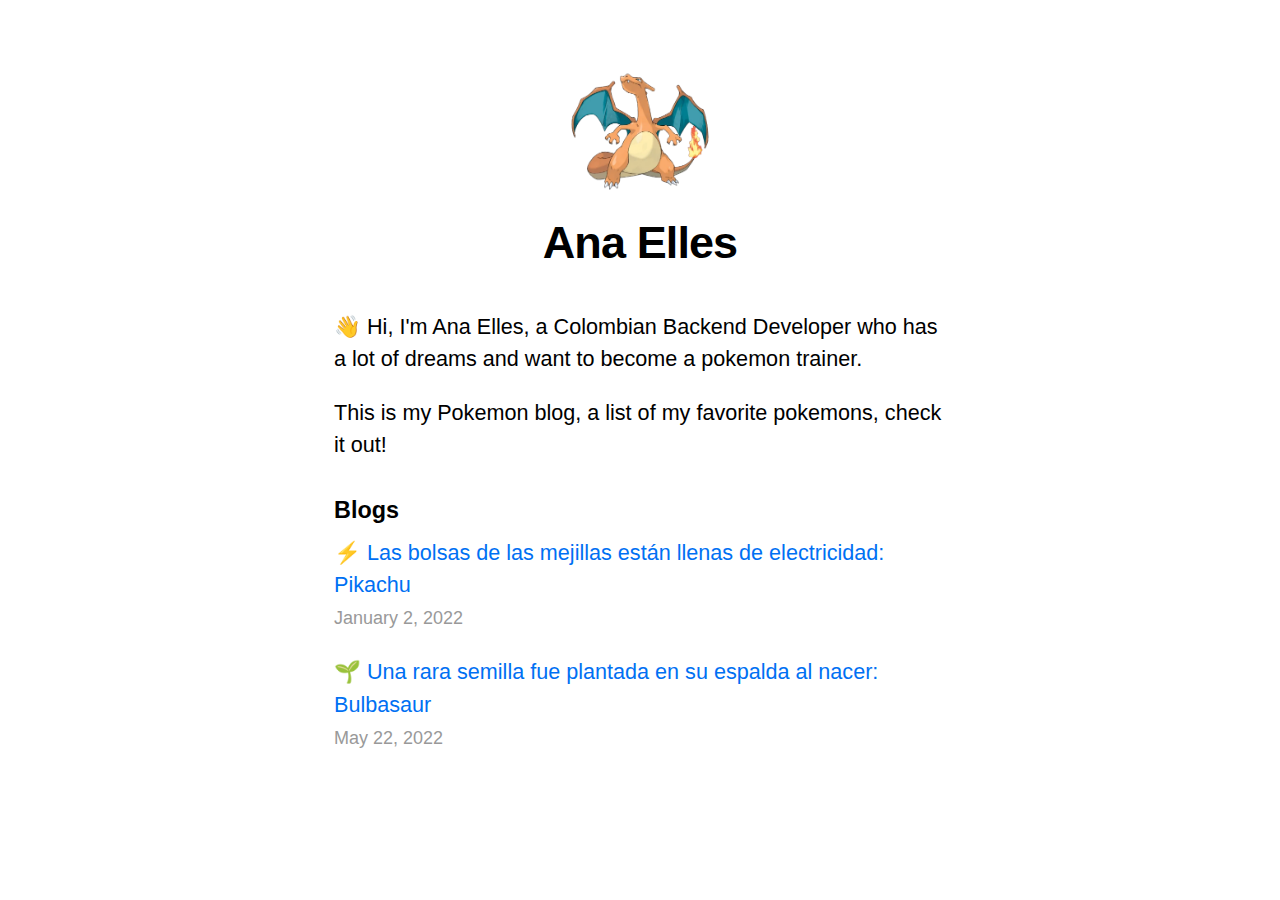
<file: index.html>
<!DOCTYPE html>
<html lang="es">

<head>
    <meta charset="UTF-8">
    <meta http-equiv="X-UA-Compatible" content="IE=edge">
    <meta name="viewport" content="width=device-width, initial-scale=1.0">
    <link rel="stylesheet" href="styles.css">
    <!-- Add icon -->
    <link rel="icon" href="./assets/logo.webp">
    <title>Pokemon Blog</title>
</head>

<body>
    <header>
        <img src="./assets/logo.webp" alt="Blog Logo">
        <h1>Ana Elles</h1>
    </header>
    <main>
        <section>
            <p>
                👋 Hi, I'm Ana Elles, a Colombian Backend Developer who has
                a lot of dreams and want to become a pokemon trainer.
            </p>
            <p>
                This is my Pokemon blog, a list of my favorite pokemons, check it out!
            </p>
        </section>
        <section>
            <h3>Blogs</h3>
            <ul>
                <li>
                    <a href="./pikachu.html">⚡️ Las bolsas de las mejillas están llenas de electricidad: Pikachu</a>
                    <br>
                    <small>
                        <time datatime="2022-01-02">January 2, 2022</time>
                    </small>
                </li>
                <li>
                    <a href="./bulbasaur.html">🌱 Una rara semilla fue plantada en su espalda al nacer: Bulbasaur</a>
                    <br>
                    <small>
                        <time datatime="2022-05-22">May 22, 2022</time>
                    </small>
                </li>
            </ul>
        </section>
    </main>
</body>

</html>
</file>
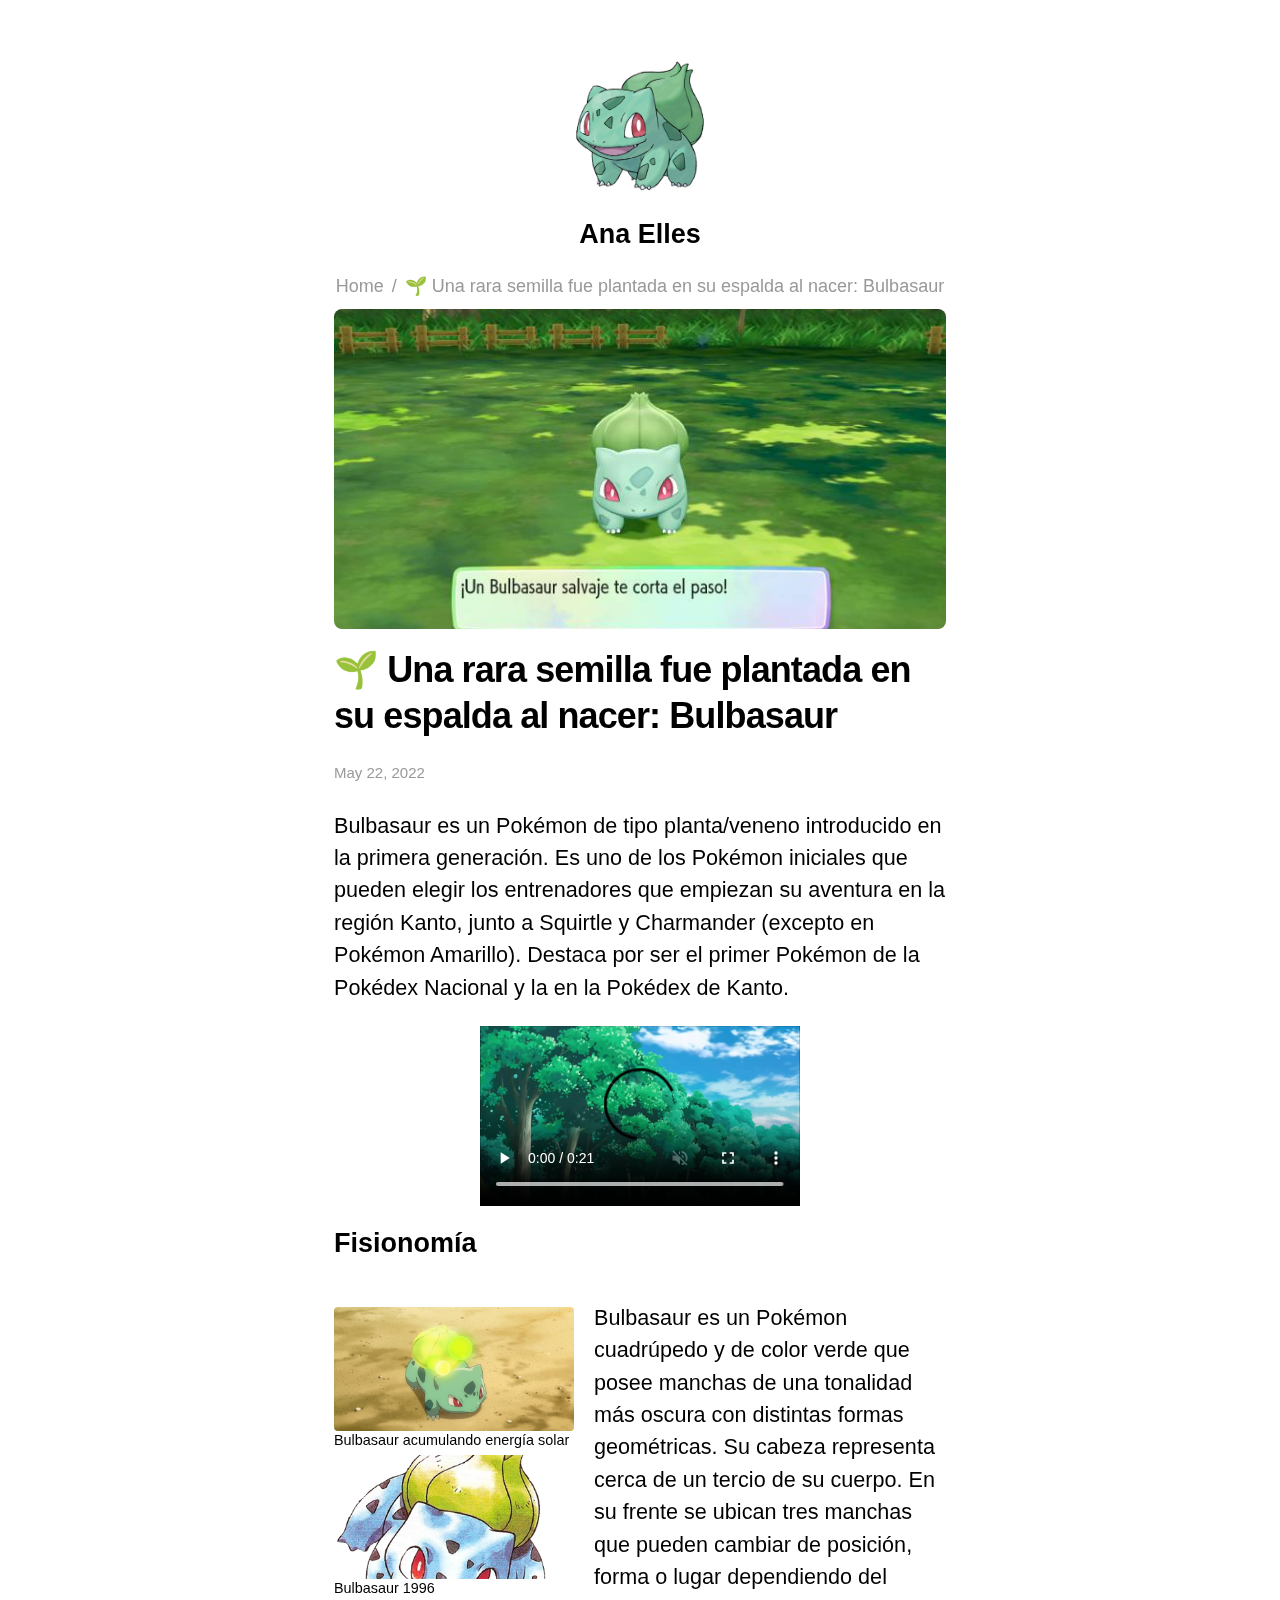
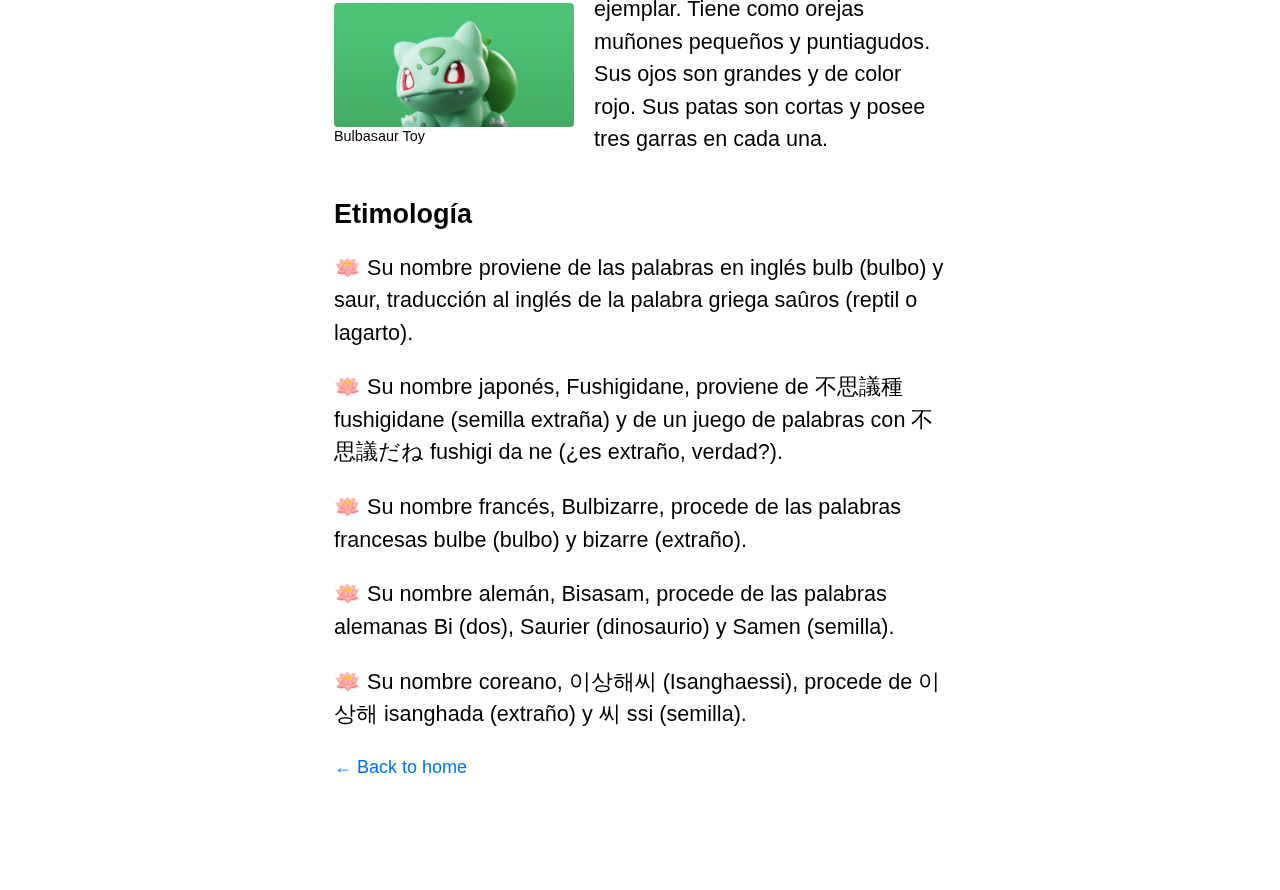
<file: bulbasaur.html>
<!DOCTYPE html>
<html lang="en">

<head>
    <meta charset="UTF-8">
    <meta http-equiv="X-UA-Compatible" content="IE=edge">
    <meta name="viewport" content="width=device-width, initial-scale=1.0">
    <title>Bulbasaur: 🌱 Una rara semilla fue plantada en su espalda al nacer: Bulbasaur</title>
    <link rel="stylesheet" href="styles.css">
    <!-- Add icon -->
    <link rel="icon" href="./assets/logo.webp">
</head>

<body>
    <header>
        <a href="index.html">
            <img src="assets/Blogs/Bulbasaur/assets/bulbasaur_2004.webp" alt="Logo of Bulbasaur" />
        </a>
        <h2>Ana Elles</h2>
        <ol class="breadcrumb">
            <li><a href="index.html">Home</a></li>
            <li class="separator">/</li>
            <li><a href="/bulbasaur.html">🌱 Una rara semilla fue plantada en su espalda al nacer: Bulbasaur</a></li>
        </ol>
    </header>

    <main>
        <article>
            <img class="front-page" src="./assets/Blogs/Bulbasaur/assets/bulbasaur_wallpaper.jpeg"
                alt="Bulbasaur in Pokemon GO">
            <h1>
                🌱 Una rara semilla fue plantada en su espalda al nacer: Bulbasaur
            </h1>
            <small>
                <time datetime="2022-05-22">May 22, 2022</time>
            </small>
            <section>
                <p>
                    Bulbasaur es un Pokémon de tipo planta/veneno introducido en la primera generación. Es uno
                    de
                    los
                    Pokémon iniciales que pueden elegir los entrenadores que empiezan su aventura en la región
                    Kanto,
                    junto a Squirtle y Charmander (excepto en Pokémon Amarillo). Destaca por ser el primer
                    Pokémon
                    de la
                    Pokédex Nacional y la en la Pokédex de Kanto.
                </p>
                <video controls autoplay muted width="320">
                    <source src="assets/Blogs/Bulbasaur/assets/bulbasaur.webm" type="video/webm" />
                    <source src="assets/Blogs/Bulbasaur/assets/bulbasaur.mp4" type="video/mp4" />
                </video>

                <section>
                    <h2>Fisionomía</h2>
                    <div class="media-content">
                        <div>
                            <figure>
                                <img src="./assets/Blogs/Bulbasaur/assets/bulbasaur_seed.png"
                                    alt="Bulbasaur solar energy">
                                <figcaption>Bulbasaur acumulando energía solar</figcaption>
                            </figure>
                            <figure>
                                <img src="./assets/Blogs/Bulbasaur/assets/bulbasaur_1996.webp" alt="Bulbasaur 1996">
                                <figcaption>Bulbasaur 1996</figcaption>
                            </figure>
                            <figure>
                                <img src="./assets/Blogs/Bulbasaur/assets/bulbasaur_toy.jpeg" alt="Bulbasaur Toy">
                                <figcaption>Bulbasaur Toy</figcaption>
                            </figure>
                        </div>
                        <p>
                            Bulbasaur es un Pokémon cuadrúpedo y de color verde que posee manchas de una tonalidad más
                            oscura con distintas formas geométricas. Su cabeza representa cerca de un tercio de su
                            cuerpo.
                            En su
                            frente se ubican tres manchas que pueden cambiar de posición, forma o lugar dependiendo del
                            ejemplar.
                            Tiene como orejas muñones pequeños y puntiagudos. Sus ojos son grandes y de color rojo. Sus
                            patas son
                            cortas y posee tres garras en cada una.
                        </p>
                    </div>
                </section>

                <section>
                    <h2>Etimología</h2>
                    <ul>
                        <li>
                            🪷 Su nombre proviene de las palabras en inglés bulb (bulbo) y saur, traducción al inglés
                            de
                            la palabra griega saûros (reptil o lagarto).
                        </li>
                        <li>
                            🪷 Su nombre japonés, Fushigidane, proviene de 不思議種 fushigidane (semilla extraña) y de un
                            juego de palabras con 不思議だね fushigi da ne (¿es extraño, verdad?).
                        </li>
                        <li>
                            🪷 Su nombre francés, Bulbizarre, procede de las palabras francesas bulbe (bulbo) y bizarre
                            (extraño).
                        </li>
                        <li>
                            🪷 Su nombre alemán, Bisasam, procede de las palabras alemanas Bi (dos), Saurier
                            (dinosaurio)
                            y Samen (semilla).
                        </li>
                        <li>
                            🪷 Su nombre coreano, 이상해씨 (Isanghaessi), procede de 이상해 isanghada (extraño) y 씨 ssi
                            (semilla).
                        </li>
                    </ul>
                </section>
            </section>

        </article>
    </main>

    <footer>
        <a href="index.html">← Back to home</a>
    </footer>
</body>

</html>
</file>
<file: styles.css>
html,
body {
    padding: 0;
    margin: 0;
    font-family: -apple-system, BlinkMacSystemFont, Segoe UI, Roboto, Oxygen, Ubuntu,
        Cantarell, Fira Sans, Droid Sans, Helvetica Neue, sans-serif;
    line-height: 1.6;
    font-size: 18px;
    /* background-color: rgb(240, 236, 236); */
}

body {
    max-width: 36rem;
    padding: 0 1rem;
    margin: 3rem auto 6rem;
}

* {
    box-sizing: border-box;
}

a {
    color: #0070f3;
    text-decoration: none;
}

a:hover {
    text-decoration: underline;
}

h1 {
    font-weight: 800;
    letter-spacing: -.05rem;
    margin: 1rem 0;
}

img {
    max-width: 100%;
    display: block;
}

video {
    display: block;
    margin: auto;
    border: 8px;
}

figure {
    margin: 1em 0 0 0;
    width: auto;
    height: 100%;
    /* aspect-ratio: auto 200 / 150; */

}

figure img {
    border-radius: 4px;

}

figure figcaption {
    font-size: 0.8rem;
    line-height: 1rem;
    /* margin: 0; */
}

header {
    display: flex;
    flex-direction: column;
    align-items: center;
}

header img {
    width: 8rem;
    height: 8rem;
}

header h1 {
    font-size: 2.5rem;
    line-height: 1.2;
}

section {
    padding-top: 1px;
    font-size: 1.2rem;
    line-height: 1.5;
}

section h2,
header h2 {
    font-size: 1.5rem;
    line-height: 1.4;
    margin: 1rem 0;
}

section h3 {
    font-size: 1.3rem;
    line-height: 1;
    margin: 0.8rem 0;
}

section ul {
    list-style: none;
    padding: 0;
    margin: 0;
}

section div {
    display: flex;
    justify-content: space-between;
    margin: 1em 0 .5rem;
    gap: 20px;
}

section div figure {
    flex-shrink: 0;
}

section ul li {
    margin: 0 0 1.25rem;
}

small {
    color: #999;
}

main article h1 {
    font-size: 2rem;
    line-height: 1.3;
}

/* Own Class */
.breadcrumb {
    color: #999;
    display: inline-flex;
    font-size: 1em;
    list-style: none;
    margin: 0;
    padding: 0;
}

.breadcrumb .separator {
    margin: auto 8px;
}

.breadcrumb li a {
    color: inherit;
}

/* Front Page styles */
.front-page {
    border-radius: 8px;
    height: 40vh;
    margin: 8px auto;
    max-height: 320px;
    object-fit: cover;
    width: 100%;
}


.media-content {
    flex-direction: row;
    justify-content: center;
    align-items: center;
    margin: 0;
    padding: 0;
}

.media-content>div {
    display: block;
    margin: 0;
    padding: 0;
}

.media-content>div figure {
    width: 240px;
    height: 124px;
    margin: 0 0 24px 0;
}

.media-content>div figure img {
    width: 240px;
    height: 124px;
    object-fit: cover;
}

/* Mobile Implementation */
@media screen and (max-width: 767px) {
    .breadcrumb li a {
        overflow: hidden;
        display: -webkit-box;
        -webkit-line-clamp: 1;
        -webkit-box-orient: vertical;
    }

    .media-content {
        flex-direction: column;
    }
}
</file>
